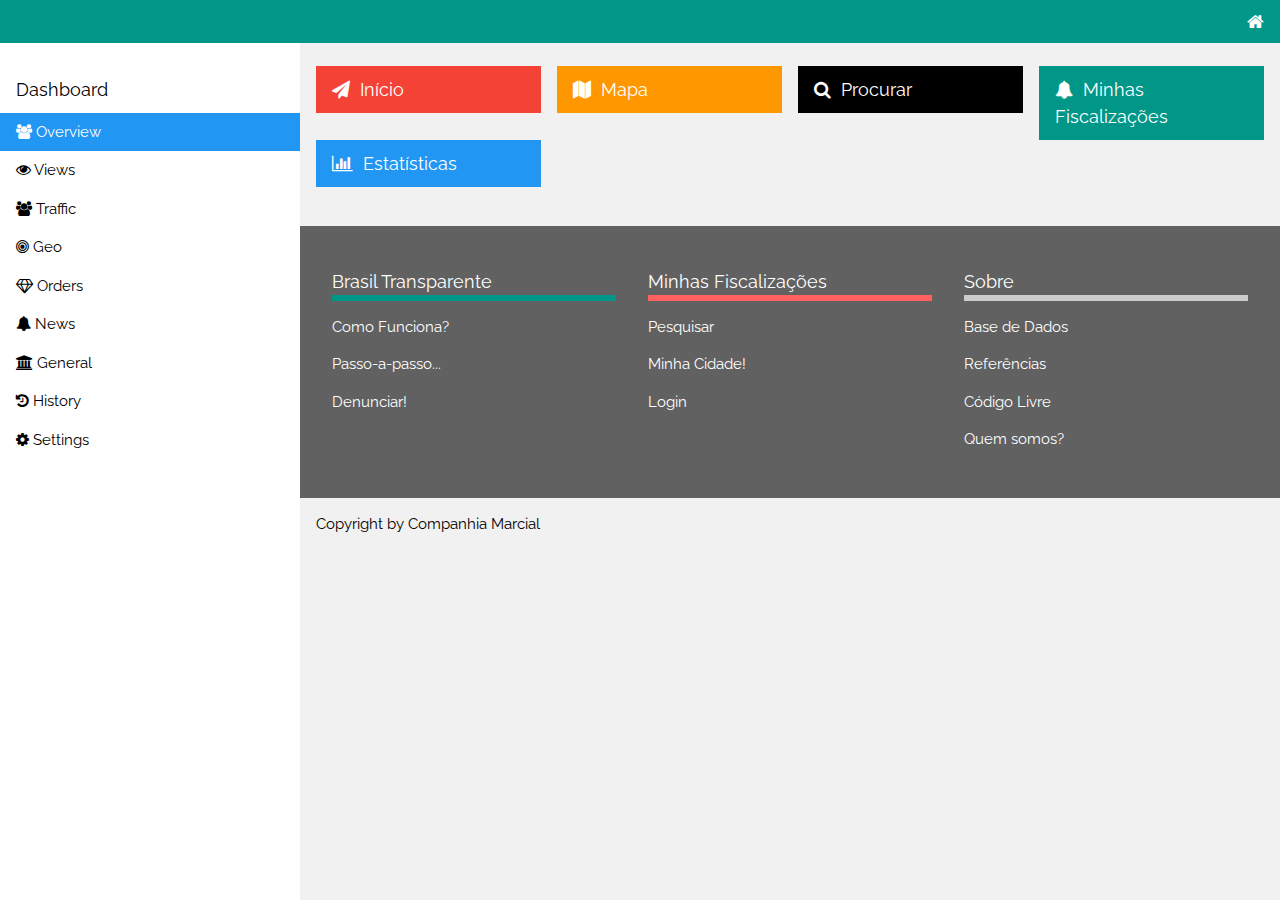
<file: index.html>
<!DOCTYPE html>
<!--Jesus Cristo_O Caminho, a Verdade e A Vida-->

<!--Copyright 2016 Companhia Marcial-->

<!--This file is part of Brasil Transparente.

    Foobar is free software: you can redistribute it and/or modify
    it under the terms of the GNU General Public License as published by
    the Free Software Foundation, either version 3 of the License, or
    (at your option) any later version.

    Foobar is distributed in the hope that it will be useful,
    but WITHOUT ANY WARRANTY; without even the implied warranty of
    MERCHANTABILITY or FITNESS FOR A PARTICULAR PURPOSE.  See the
    GNU General Public License for more details.

    You should have received a copy of the GNU General Public License
    along with Foobar.  If not, see <http://www.gnu.org/licenses/>.

Tradução não-oficial:

    Este arquivo é parte do programa Brasil Transparente

    Brasil Transparente é um software livre; você pode redistribuí-lo e/ou 
    modificá-lo dentro dos termos da Licença Pública Geral GNU como 
    publicada pela Fundação do Software Livre (FSF); na versão 2 da 
    Licença.

    Este programa é distribuído na esperança de que possa ser  útil, 
    mas SEM NENHUMA GARANTIA; sem uma garantia implícita de ADEQUAÇÃO
    a qualquer MERCADO ou APLICAÇÃO EM PARTICULAR. Veja a
    Licença Pública Geral GNU para maiores detalhes.

    Você deve ter recebido uma cópia da Licença Pública Geral GNU junto
    com este programa, Se não, veja <http://www.gnu.org/licenses/>.

Este documento deve ir no começo de cada arquivo fonte, perto dos avisos de copyright. Para usar a GPL Menor, coloque a palavra “Menor” depois de “Geral” emtodos lugares.-->




<html lang="pt-br">

<html>
<head>
<title>Brasil Transparente</title>
<meta name="viewport" content="width=device-width, initial-scale=1" charset="utf-8">
<meta name="viewport" content="width=device-width, initial-scale=1">
<link rel="stylesheet" href="w3.css">

<link href='https://fonts.googleapis.com/css?family=Raleway' rel='stylesheet' type='text/css'>
<link rel="stylesheet" href="http://cdnjs.cloudflare.com/ajax/libs/font-awesome/4.4.0/css/font-awesome.min.css">

<style>
html,body,h1,h2,h3,h4,h5 {font-family: "Raleway", sans-serif}
.w3-sidenav a,.w3-sidenav h4 {font-family: "Raleway", sans-serif;}
a:link, a:visited {
	text-decoration: none
	}
a:hover {
	text-decoration: underline; 
	color: #ffffff
	}
a:active {
	text-decoration: none
	}

.button {
    background-color: #009688;
/*  border: 1px solid #ffd700;*/
    color: white;
    padding: 10px 10px;
    text-align: center;
    text-decoration: none;
    display: inline-block;
    font-size: 10px;
    margin: 1px 1px;
    cursor: pointer;
    -webkit-transition-duration: 0.4s; /* Safari */
    transition-duration: 0.4s;


}
.button:hover {
    background-color: #ff0000; 
    color: white;
font-size: 10px;
}
</style>
</head>

<body class="w3-light-grey">

  <!-- Top container -->
  <div class="w3-container w3-top w3-teal w3-large w3-padding" style="z-index:4">
    <button class="w3-teal w3-btn w3-hide-large w3-padding-0 w3-hover-text-grey" onclick="w3_open()">&nbsp;<i class="fa fa-bars"></i>&nbsp;&nbsp;Menu&nbsp;</button>
    <span class="w3-right"><a href="http://www.desenhoscriptivo.com.br"><i class="fa fa-home"></i></a></span>
  </div>

  <!-- Sidenav/menu -->
  <nav class="w3-sidenav w3-collapse w3-white w3-animate-left" style="z-index:3;width:300px;"><br>
    <div class="w3-container">
      <h5>Dashboard</h5>
    </div>
    <a href="#" class="w3-padding-16 w3-hide-large w3-dark-grey w3-hover-black" onclick="w3_close()" title="close menu"><i class="fa fa-remove"></i>  Close Menu</a>

    <a href="#" class="w3-padding w3-blue"><i class="fa fa-users"></i>  Overview</a>
    <a href="http://www.desenhoscriptivo.com.br/triangulo.php" class="w3-padding"><i class="fa fa-eye"></i>  Views</a>
    <a href="#" class="w3-padding"><i class="fa fa-users"></i>  Traffic</a>
    <a href="#" class="w3-padding"><i class="fa fa-bullseye"></i>  Geo</a>
    <a href="#" class="w3-padding"><i class="fa fa-diamond"></i>  Orders</a>
    <a href="#" class="w3-padding"><i class="fa fa-bell"></i>  News</a>
    <a href="#" class="w3-padding"><i class="fa fa-bank"></i>  General</a>
    <a href="#" class="w3-padding"><i class="fa fa-history"></i>  History</a>
    <a href="#" class="w3-padding"><i class="fa fa-cog"></i>  Settings</a><br><br>
  </nav>


  <!-- Overlay effect when opening sidenav on small screens -->
  <div class="w3-overlay w3-hide-large" onclick="w3_close()" style="cursor:pointer" title="close side menu"></div>

  <!-- !PAGE CONTENT! -->
  <div class="w3-main" style="margin-left:300px;margin-top:43px;">

    <!-- Header>
    <header class="w3-container" style="padding-top:22px">
      <h5><b>Brasil Transparente</b></h5>
    </header-->
<br>
    <div class="w3-row-padding w3-margin-bottom">


      <div class="w3-quarter">
<a href="http://desenhoscriptivo.com.br/inicio.php">
        <div class="w3-container w3-red w3-padding-10">
<div class="w3-left"><h5><i class="fa fa-paper-plane"></i>&nbsp;&nbsp;Início</h5></div>
          <div class="w3-clear"></div>
          
        </div></a>
      </div>


        <div class="w3-quarter">
        <a href="http://desenhoscriptivo.com.br/mapa.php">
        <div class="w3-container w3-orange w3-text-white w3-padding-10">
        <div class="w3-left"><h5><i class="fa fa-map"></i>&nbsp;&nbsp;Mapa</h5></div>
        </div></a> 
        </div>


      <div class="w3-quarter">
        <a href="http://desenhoscriptivo.com.br/aa5/alterar.php">
        <div class="w3-container w3-black w3-padding-10">
          <div class="w3-left"><h5><i class="fa fa-search"></i>&nbsp;&nbsp;Procurar</h5></div>
          <div class="w3-clear"></div>
          
        </div></a>
      </div>

<div class="w3-quarter">
         <a href="http://desenhoscriptivo.com.br/aa5/minhas.php">
         <div class="w3-container w3-teal w3-text-white w3-padding-10">
          <div class="w3-left"><h5><i class="fa fa-bell"></i>&nbsp;&nbsp;Minhas Fiscalizações</h5></div>
          <div class="w3-clear"></div>
          
        </div></a>
      </div>


      <div class="w3-quarter">
       
        

<div class="w3-container w3-blue w3-text-white w3-padding-10">
          <a href="http://desenhoscriptivo.com.br/aa5/grafico.php">
          <div class="w3-left"><h5><i class="fa fa-bar-chart"></i>&nbsp;&nbsp;Estatísticas</h5></div>
          <div class="w3-clear"></div>  
        </div></a>
      </div>


    </div>
<!--div class="w3-container">
      <h5>Recentes</h5>
      <table class="w3-table w3-striped w3-bordered w3-border w3-hoverable w3-white">
        <tr>
          <td>United States</td>
          <td>65%</td>
        </tr>
        <tr>
          <td>UK</td>
          <td>15.7%</td>
        </tr>
        <tr>
          <td>Russia</td>
          <td>5.6%</td>
        </tr>
        <tr>
          <td>Spain</td>
          <td>2.1%</td>
        </tr>
        <tr>
          <td>India</td>
          <td>1.9%</td>
        </tr>
        <tr>
          <td>France</td>
          <td>1.5%</td>
        </tr>
      </table><br>
      <button class="w3-btn">More Countries  <i class="fa fa-arrow-right"></i></button>
    </div-->

<br>

    
    <div class="w3-container w3-dark-grey w3-padding-32">
      <div class="w3-row">
        <div class="w3-container w3-third">
          <h5 class="w3-bottombar w3-border-green">Brasil Transparente</h5>
          <p><a href="http://www.desenhoscriptivo.com.br/como.php">Como Funciona?</a></p>
          <p><a href="http://www.desenhoscriptivo.com.br/inicio.php">Passo-a-passo...</a></p>
          <p><a href="http://www.desenhoscriptivo.com.br/aa5/minhas.php">Denunciar!</a></p>
        </div>
        <div class="w3-container w3-third">
          <h5 class="w3-bottombar w3-border-red">Minhas Fiscalizações</h5>
          <p><a href="http://www.desenhoscriptivo.com.br/aa5/alterar.php">Pesquisar</a></p>
          <p><a href="http://www.desenhoscriptivo.com.br/aa5/alterar.php">Minha Cidade!</a></p>
          <p><a href="http://www.desenhoscriptivo.com.br/aa5/inserirLogin.php">Login</a></p>
        </div>
        <div class="w3-container w3-third">
          <h5 class="w3-bottombar w3-border-orange">Sobre</h5>
          <p><a href="http://www.desenhoscriptivo.com.br/base001.php">Base de Dados</a></p>
          <p><a href="http://www.desenhoscriptivo.com.br/base002.php">Referências</a></p>
          <p><a href="http://www.desenhoscriptivo.com.br/base003.php">Código Livre</a></p>
          <p><a href="http://www.desenhoscriptivo.com.br/base004.php">Quem somos?</a></p>

        </div>
      </div>
    </div>
    
    <!-- Footer -->
    <footer class="w3-container w3-padding-10 w3-light-grey">
      <!--h4>COMPANHIA MARCIAL</h4-->
      <p>Copyright by <a href="http://www.companhiamarcial.com.br">Companhia Marcial</a></p>
    </footer>

  <!-- End page content -->
  </div>

<script>
// Script to open and close sidenav
function w3_open() {
    document.getElementsByClassName("w3-sidenav")[0].style.display = "block";
    document.getElementsByClassName("w3-overlay")[0].style.display = "block";
}
 
function w3_close() {
    document.getElementsByClassName("w3-sidenav")[0].style.display = "none";
    document.getElementsByClassName("w3-overlay")[0].style.display = "none";
}
</script>

</body>
</html>
</file>
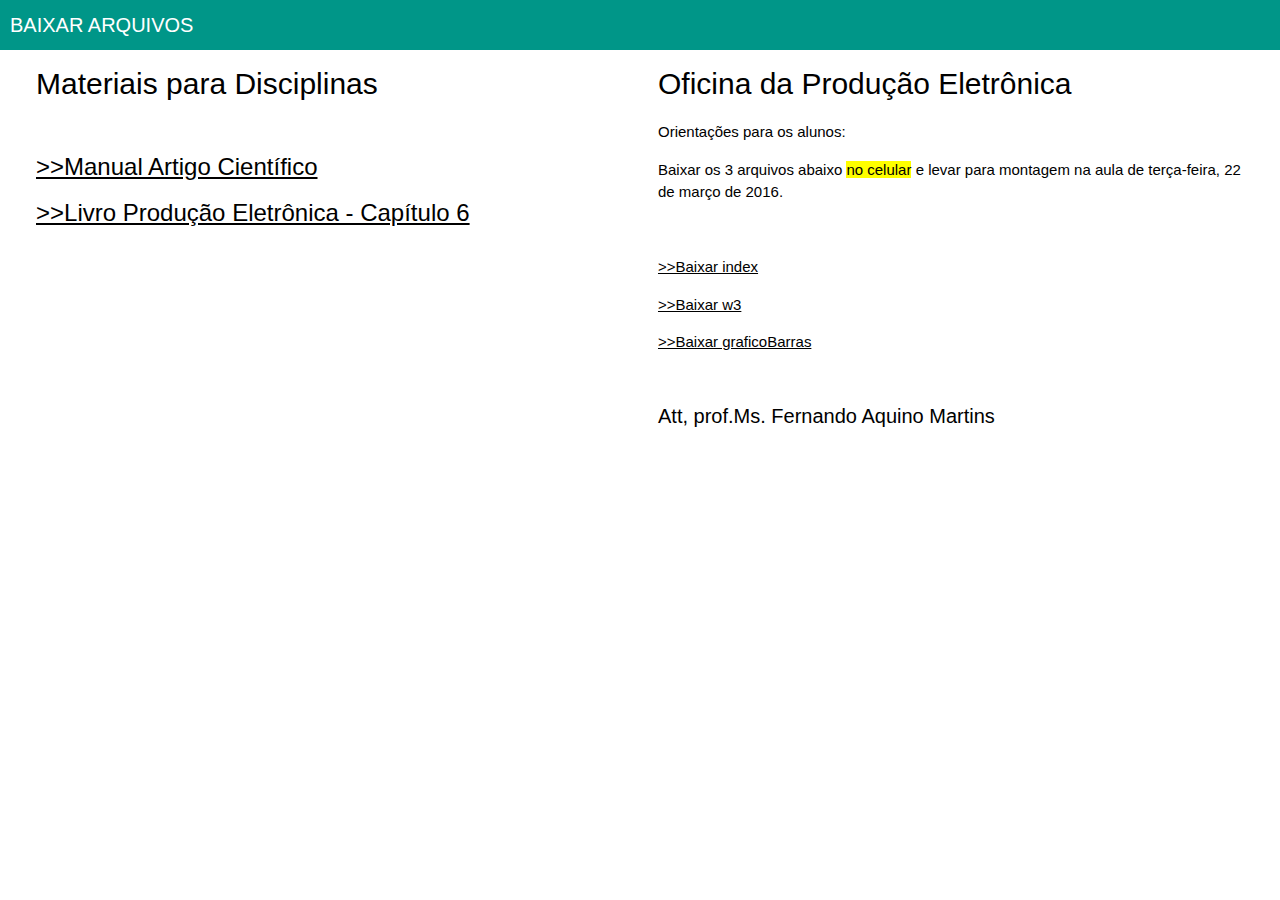
<file: aula003/index.html>
<!DOCTYPE html>
<!--Jesus Cristo_O Caminho, a Verdade e A Vida-->

<html lang="pt-br">
<head>
<meta name="viewport" content="width=device-width, initial-scale=1" charset="utf-8">
<link rel="stylesheet" href="w3.css">
</head>


<body>


<div class="w3-top w3-teal">
  <h4>BAIXAR ARQUIVOS</h4>      
</div>



<div class="w3-row-padding w3-white">

<div class="w3-half">

  <h2>Materiais para Disciplinas</h2>

<br>
  <h3><a href="ManualArtigoCientifico.pdf">>>Manual Artigo Científico</a></h3>
  <h3><a href="livroProdEletCapitulo6.pdf">>>Livro Produção Eletrônica - Capítulo 6</a></h3> 
  
</div>


<div class="w3-half">

  <h2>Oficina da Produção Eletrônica</h2>
  <p>Orientações para os alunos:</p>
  <p>Baixar os 3 arquivos abaixo <mark>no celular</mark> e levar para montagem na aula de terça-feira, 22 de março de 2016.</p>

<br>
  <p><a href="index.pl">>>Baixar index</a></p>
  <p><a href="w3.pl">>>Baixar w3</a></p>
  <p><a href="graficoBarra.pl">>>Baixar graficoBarras</a></p>

<br>

  <h4>Att, prof.Ms. Fernando Aquino Martins</h4>    
  
</div>


  


</div>

</body>
</html>
</file>
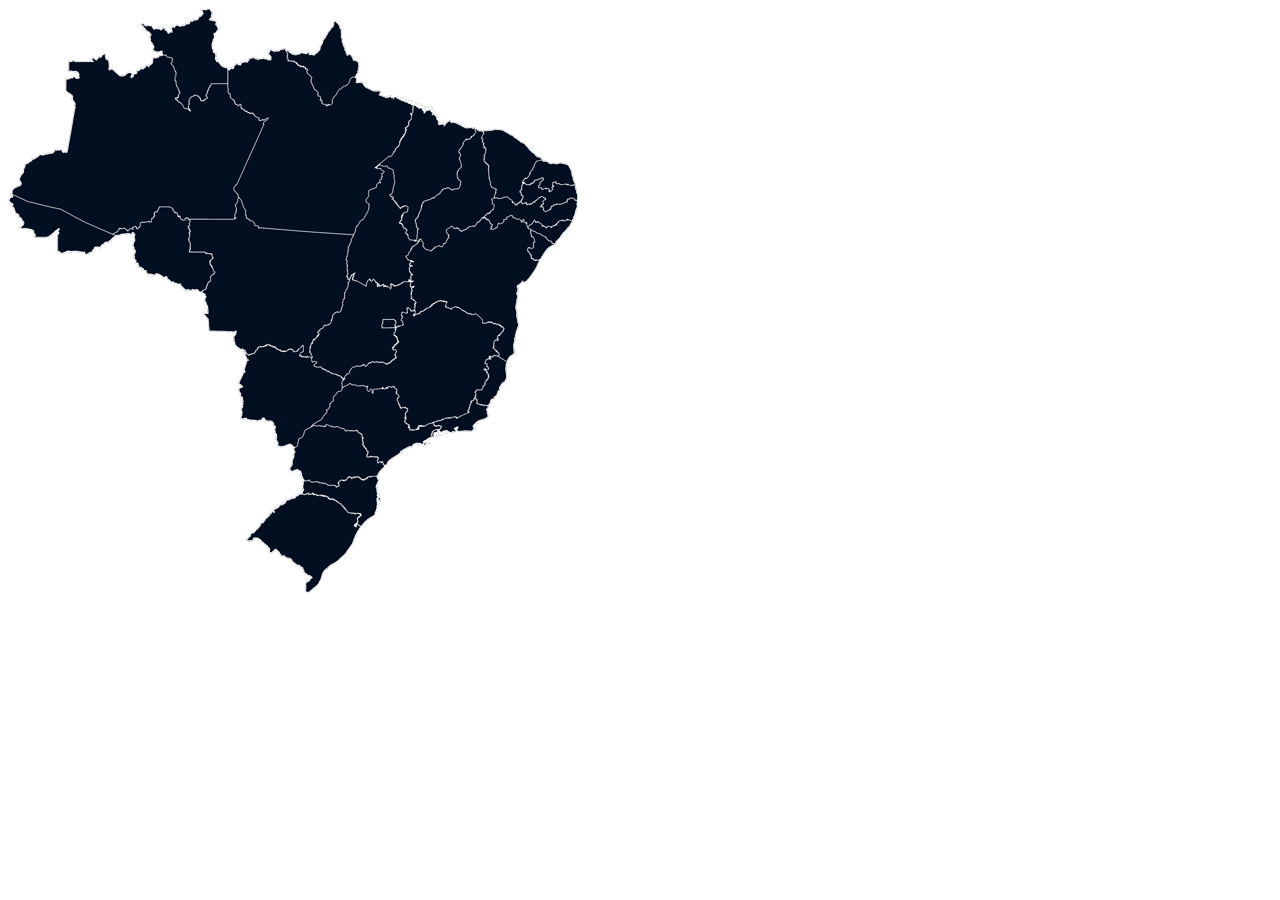
<file: arquivosLimpa/map.html>
<!--
Mapa do Brasil mapeado em CSS ( https://github.com/insign/mapa_Brasil_CSS )
- Arquivos fontes em alta resolução e mapa em SVG via https://commons.wikimedia.org/wiki/File:Brazil_Blank_Map_light.svg
- Arquivos finais em 16 cores e extremamente leve
- Sprite em 16 cores e criado via http://css.spritegen.com
- Ao mudar o tamanho, infelizmente as regras de "margin" das tags ul e li deverão ser reescritas manualmente

Changelog:

	* 23/07/2012 - Arquivos em alta resolução e sprite por Hélio Oliveira <insign@gmail.com>

    * Criado por @rafaelpvale http://www.upalele.com

    * Técnica desenvolvida por Roman Cortes
    http://www.romancortes.com/blog/xhtmlcss-mapmapa/

-->

<!DOCTYPE html PUBLIC "-//W3C//DTD XHTML 1.0 Transitional//EN" "http://www.w3.org/TR/xhtml1/DTD/xhtml1-transitional.dtd">
<html xmlns="http://www.w3.org/1999/xhtml">
	<head>
		<meta http-equiv="Content-Type" content="text/html; charset=utf-8" />
		<title>Mapa do Brasil</title>
		<style type="text/css">
			.active { display:inherit; }
			ul#map {display: block; margin: 0; padding: 0; width: 570px; height: 585px; background-image: url('img/map.gif');}
			ul#map li {display: block; padding: 0; position: absolute;}
			li#crs {margin-top: 485px; margin-left: 237px; }
			li#csc {margin-top: 467px; margin-left: 292px;}
			li#cpr {margin-top: 416px; margin-left: 281px;}
			li#csp {margin-top: 375px; margin-left: 303px; z-index:9999; }
			li#cms {margin-top: 336px; margin-left: 229px;}
			li#crj {margin-top: 390px; margin-left: 422px; z-index:9999; }
			li#ces {margin-top: 347px; margin-left: 467px; z-index:9999; }
			li#cmg {margin-top: 292px; margin-left: 333px; z-index:9998; }
			li#cgo {margin-top: 264px; margin-left: 301px; z-index:9999; }
			li#cdf {margin-top: 311px; margin-left: 373px; z-index:9999; }
			li#cba {margin-top: 207px; margin-left: 397px;}
			li#cmt {margin-top: 189px; margin-left: 180px;}
			li#cro {margin-top: 199px; margin-left: 104px; z-index:9998; }
			li#cac {margin-top: 185px; margin-left: 0px;}
			li#cam {margin-top: 46px; margin-left: 3px;}
			li#crr {margin-top: 0; margin-left: 133px;}
			li#cpa {margin-top: 40px; margin-left: 219px;}
			li#cap {margin-top: 13px; margin-left: 278px;}
			li#cma {margin-top: 94px; margin-left: 366px; z-index:9999;}
			li#cto {margin-top: 156px; margin-left: 338px;}

			li#cse {margin-top: 221px; margin-left: 519px; z-index:9998;}
			li#cal {margin-top: 211px; margin-left: 518px; z-index:9999;}
			li#cpe {margin-top: 188px; margin-left: 473px;}
			li#cpb {margin-top: 169px; margin-left: 511px; z-index:9999;}
			li#crn {margin-top: 151px; margin-left: 514px;}
			li#cce {margin-top: 121px; margin-left: 473px;}
			li#cpi {margin-top: 120px; margin-left: 406px; z-index:9997;}

			ul#map li a {display: block; text-decoration: none; position: absolute;}
			a#rs {width: 116px; height: 101px; }
			a#sc {width: 81px; height: 53px; }
			a#pr {width: 97px; height: 64px; }
			a#sp {width: 131px; height: 84px; }
			a#ms {width: 106px; height: 104px; }
			a#rj {width: 58px; height: 40px; }
			a#es {width: 33px; height: 51px; }
			a#mg {width: 163px; height: 131px; }
			a#go {width: 108px; height: 108px; }
			a#df {width: 16px; height: 9px; }
			a#ba {width: 136px; height: 148px; }
			a#mt {width: 166px; height: 161px; }
			a#ro {width: 104px; height: 87px; }
			a#ac {width: 108px; height: 62px; }
			a#am {width: 258px; height: 181px;}
			a#rr {width: 87px; height: 103px; }
			a#pa {width: 188px; height: 187px; }
			a#ap {width: 73px; height: 85px; }
			a#ma {width: 102px; height: 139px; }
			a#to {width: 74px; height: 125px; }
			a#se {width: 28px; height: 32px; }
			a#al {width: 46px; height: 27px; }
			a#pe {width: 97px; height: 34px; }
			a#pb {width: 59px; height: 35px; }
			a#rn {width: 53px; height: 33px; }
			a#ce {width: 61px; height: 76px; }
			a#pi {width: 83px; height: 124px; }

			/* Código pronto via http://css.spritegen.com (com alterações nos seletores) */

			a#pa:hover, a#pa:active, a#am:hover, a#am:active, a#mt:hover, a#mt:active, a#ba:hover, a#ba:active, a#ma:hover, a#ma:active,
			a#mg:hover, a#mg:active, a#to:hover, a#to:active, a#pi:hover, a#pi:active, a#go:hover, a#go:active, a#ms:hover, a#ms:active,
			a#rr:hover, a#rr:active, a#rs:hover, a#rs:active, a#ro:hover, a#ro:active, a#ap:hover, a#ap:active, a#sp:hover, a#sp:active,
			a#ce:hover, a#ce:active, a#pr:hover, a#pr:active, a#ac:hover, a#ac:active, a#sc:hover, a#sc:active, a#es:hover, a#es:active,
			a#rj:hover, a#rj:active, a#pb:hover, a#pb:active, a#pe:hover, a#pe:active, a#rn:hover, a#rn:active, a#se:hover, a#se:active,
			a#al:hover, a#al:active, a#df:hover, a#df:active
			{ display: block; background: url('img/sprite.gif') no-repeat; }

			a#pa:hover, a#pa:active { background-position: -10px -0px; width: 188px; height: 187px; }
			a#am:hover, a#am:active { background-position: -10px -197px; width: 258px; height: 181px; }
			a#mt:hover, a#mt:active { background-position: -10px -388px; width: 166px; height: 161px; }
			a#ba:hover, a#ba:active { background-position: -10px -559px; width: 136px; height: 148px; }
			a#ma:hover, a#ma:active { background-position: -156px -559px; width: 102px; height: 139px; }
			a#mg:hover, a#mg:active { background-position: -10px -717px; width: 163px; height: 131px; }
			a#to:hover, a#to:active { background-position: -183px -717px; width: 74px; height: 125px; }
			a#pi:hover, a#pi:active { background-position: -10px -858px; width: 83px; height: 124px; }
			a#go:hover, a#go:active { background-position: -103px -858px; width: 108px; height: 108px; }
			a#ms:hover, a#ms:active { background-position: -103px -976px; width: 106px; height: 104px; }
			a#rr:hover, a#rr:active { background-position: -10px -992px; width: 87px; height: 103px; }
			a#rs:hover, a#rs:active { background-position: -107px -1090px; width: 116px; height: 101px; }
			a#ro:hover, a#ro:active { background-position: -10px -1201px; width: 104px; height: 87px; }
			a#ap:hover, a#ap:active { background-position: -10px -1105px; width: 73px; height: 85px; }
			a#sp:hover, a#sp:active { background-position: -124px -1201px; width: 131px; height: 84px; }
			a#ce:hover, a#ce:active { background-position: -186px -388px; width: 61px; height: 76px; }
			a#pr:hover, a#pr:active { background-position: -124px -1295px; width: 97px; height: 64px; }
			a#ac:hover, a#ac:active { background-position: -10px -1298px; width: 108px; height: 62px; }
			a#sc:hover, a#sc:active { background-position: -128px -1369px; width: 81px; height: 53px; }
			a#es:hover, a#es:active { background-position: -208px -0px; width: 33px; height: 51px; }
			a#rj:hover, a#rj:active { background-position: -186px -474px; width: 58px; height: 40px; }
			a#pb:hover, a#pb:active { background-position: -10px -1370px; width: 59px; height: 35px; }
			a#pe:hover, a#pe:active { background-position: -10px -1415px; width: 97px; height: 34px; }
			a#rn:hover, a#rn:active { background-position: -186px -524px; width: 53px; height: 33px; }
			a#se:hover, a#se:active { background-position: -208px -61px; width: 28px; height: 32px; }
			a#al:hover, a#al:active { background-position: -208px -103px; width: 46px; height: 27px; }
			a#df:hover, a#df:active { background-position: -208px -140px; width: 16px; height: 9px; }

			/* Fim sprite */

			ul#map li a img {border: 0; width: inherit; height: inherit;}
		</style>
		<meta name="viewport" content="width=device-width; initial-scale=1.0; maximum-scale=1.0;">
	</head>

	<body>
		<ul id="map">
			<li id="crs" estado="rs"><a href="#rs" id="rs" title="RS"><img src="img/null.gif" alt="RS" /></a></li>
			<li id="csc" estado="sc"><a href="#sc" id="sc" title="SC"><img src="img/null.gif" alt="SC" /></a></li>
			<li id="cpr" estado="pr"><a href="#pr" id="pr" title="PR"><img src="img/null.gif" alt="PR" /></a></li>
			<li id="csp" estado="sp"><a href="#sp" id="sp" title="SP"><img src="img/null.gif" alt="SP" /></a></li>
			<li id="cms" estado="ms"><a href="#ms" id="ms" title="MS"><img src="img/null.gif" alt="MS" /></a></li>
			<li id="crj" estado="rj"><a href="#rj" id="rj" title="RJ"><img src="img/null.gif" alt="RJ" /></a></li>
			<li id="ces" estado="es"><a href="#es" id="es" title="ES"><img src="img/null.gif" alt="ES" /></a></li>
			<li id="cmg" estado="mg"><a href="#mg" id="mg" title="MG"><img src="img/null.gif" alt="MG" /></a></li>
			<li id="cgo" estado="go"><a href="#go" id="go" title="GO"><img src="img/null.gif" alt="GO" /></a></li>
			<li id="cdf" estado="df"><a href="#df" id="df" title="DF"><img src="img/null.gif" alt="DF" /></a></li>
			<li id="cba" estado="ba"><a href="#ba" id="ba" title="BA"><img src="img/null.gif" alt="BA" /></a></li>
			<li id="cmt" estado="mt"><a href="#mt" id="mt" title="MT"><img src="img/null.gif" alt="MT" /></a></li>
			<li id="cro" estado="ro"><a href="#ro" id="ro" title="RO"><img src="img/null.gif" alt="RO" /></a></li>
			<li id="cac" estado="ac"><a href="#ac" id="ac" title="AC"><img src="img/null.gif" alt="AC" /></a></li>
			<li id="cam" estado="am"><a href="#am" id="am" title="AM"><img src="img/null.gif" alt="AM" /></a></li>
			<li id="crr" estado="rr"><a href="#rr" id="rr" title="RR"><img src="img/null.gif" alt="RR" /></a></li>
			<li id="cpa" estado="pa"><a href="#pa" id="pa" title="PA"><img src="img/null.gif" alt="PA" /></a></li>
			<li id="cap" estado="ap"><a href="#ap" id="ap" title="AP"><img src="img/null.gif" alt="AP" /></a></li>
			<li id="cma" estado="ma"><a href="#ma" id="ma" title="MA"><img src="img/null.gif" alt="MA" /></a></li>
			<li id="cto" estado="to"><a href="#to" id="to" title="TO"><img src="img/null.gif" alt="TO" /></a></li>
			<li id="cse" estado="se"><a href="#se" id="se" title="SE"><img src="img/null.gif" alt="SE" /></a></li>
			<li id="cal" estado="al"><a href="#al" id="al" title="AL"><img src="img/null.gif" alt="AL" /></a></li>
			<li id="cpe" estado="pe"><a href="#pe" id="pe" title="PE"><img src="img/null.gif" alt="PE" /></a></li>
			<li id="cpb" estado="pb"><a href="#pb" id="pb" title="PB"><img src="img/null.gif" alt="PB" /></a></li>
			<li id="crn" estado="rn"><a href="#rn" id="rn" title="RN"><img src="img/null.gif" alt="RN" /></a></li>
			<li id="cce" estado="ce"><a href="#ce" id="ce" title="CE"><img src="img/null.gif" alt="CE" /></a></li>
			<li id="cpi" estado="pi"><a href="#pi" id="pi" title="PI"><img src="img/null.gif" alt="PI" /></a></li>
		</ul>
	</body>
</html>
</file>
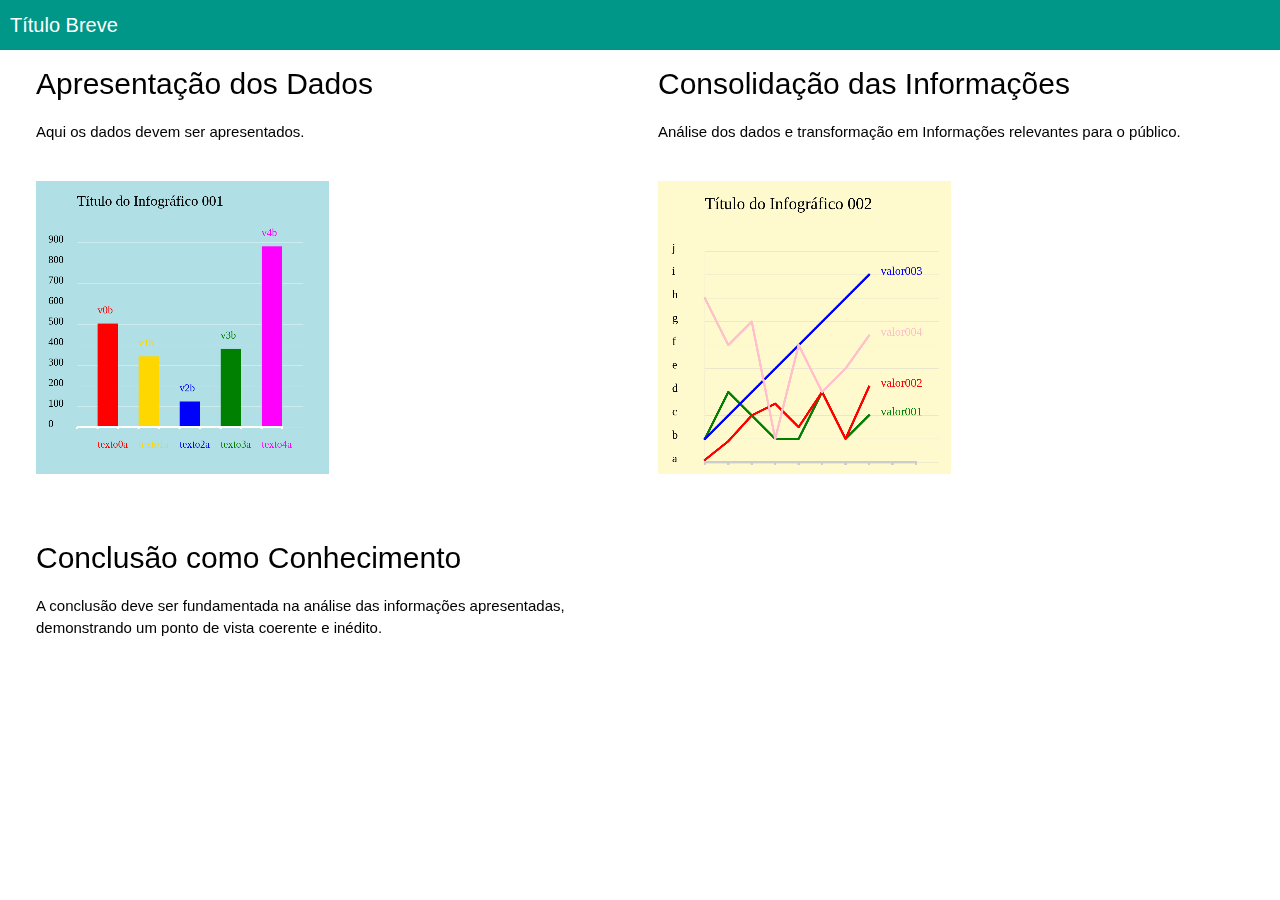
<file: aula003/index2.html>
<!DOCTYPE html>
<!--Jesus Cristo_O Caminho, a Verdade e A Vida-->

<html lang="pt-br">
<head>
<meta name="viewport" content="width=device-width, initial-scale=1" charset="utf-8">
<link rel="stylesheet" href="w3.css">
</head>


<body>


<div class="w3-top w3-teal">
  <h4>Título Breve</h4>      
</div>



<div class="w3-row-padding w3-white">

<div class="w3-half">

  <h2>Apresentação dos Dados</h2>
  <p>Aqui os dados devem ser apresentados.</p>

<br>
<canvas class="w3-half" id="barras" width="1000px" height="1000px"><canvas>
</div>



<div class="w3-half">

  <h2>Consolidação das Informações</h2>
  <p>Análise dos dados e transformação em Informações relevantes para o público.</p>

<br>
<canvas class="w3-half" id="barras2" width="1000px" height="1000px"><canvas><script src="graficoBarra.js"></script>
</div>


<div class="w3-half">

  <h2>Conclusão como Conhecimento</h2>
  <p>A conclusão deve ser fundamentada na análise das informações apresentadas, demonstrando um ponto de vista coerente e inédito.</p>

</div>
</div>

</body>
</html>
</file>
